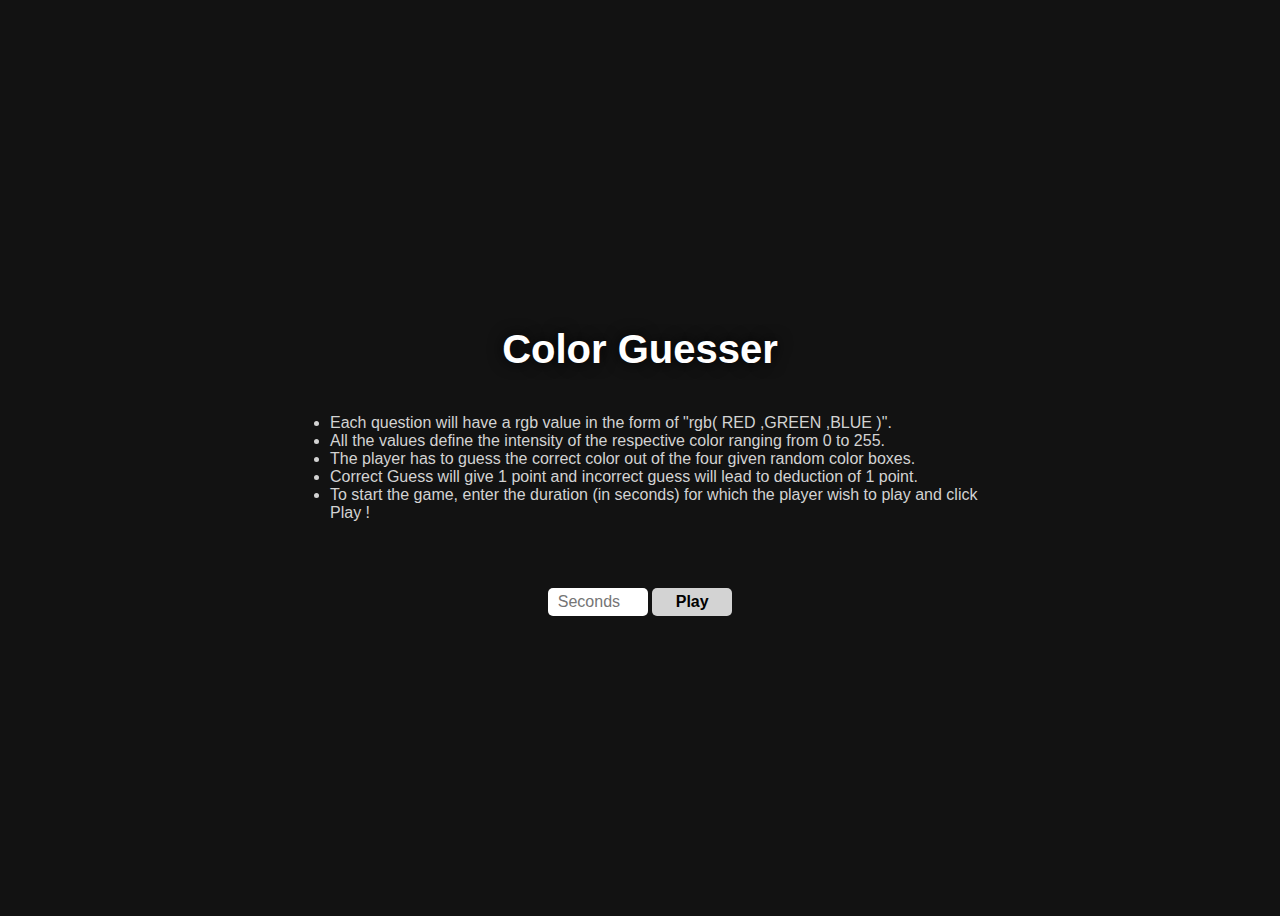
<file: index.html>
<!DOCTYPE html>
<html lang="en">
<head>
    <meta charset="UTF-8">
    <meta http-equiv="X-UA-Compatible" content="IE=edge">
    <meta name="viewport" content="width=device-width, initial-scale=1.0">
    <link rel="stylesheet" href="style.css">
    <title>Color Guesser</title>
</head>
<body id="body">
    <div class="container">
        <div class="game-title">
            <h1>Color Guesser</h1>
        </div>
        <div class="rules">
            <ul>
                <li>Each question will have a rgb value in the form of "rgb( RED ,GREEN ,BLUE )".</li>
                <li>All the values define the intensity of the respective color ranging from 0 to 255.</li>
                <li>The player has to guess the correct color out of the four given random color boxes.</li>
                <li>Correct Guess will give 1 point and incorrect guess will lead to deduction of 1 point.</li>
                <li>To start the game, enter the duration (in seconds) for which the player wish to play and click Play !</li>
            </ul>
        </div>
        <div>
            <form name="startForm" action="game.html" onsubmit="return startGame()">
                <input type="text" name="time-field" placeholder="Seconds">
                <input type="submit" value="Play">
            </form>
        </div>
    </div>
</body>
<script src="index-script.js"></script>
</html>
</file>
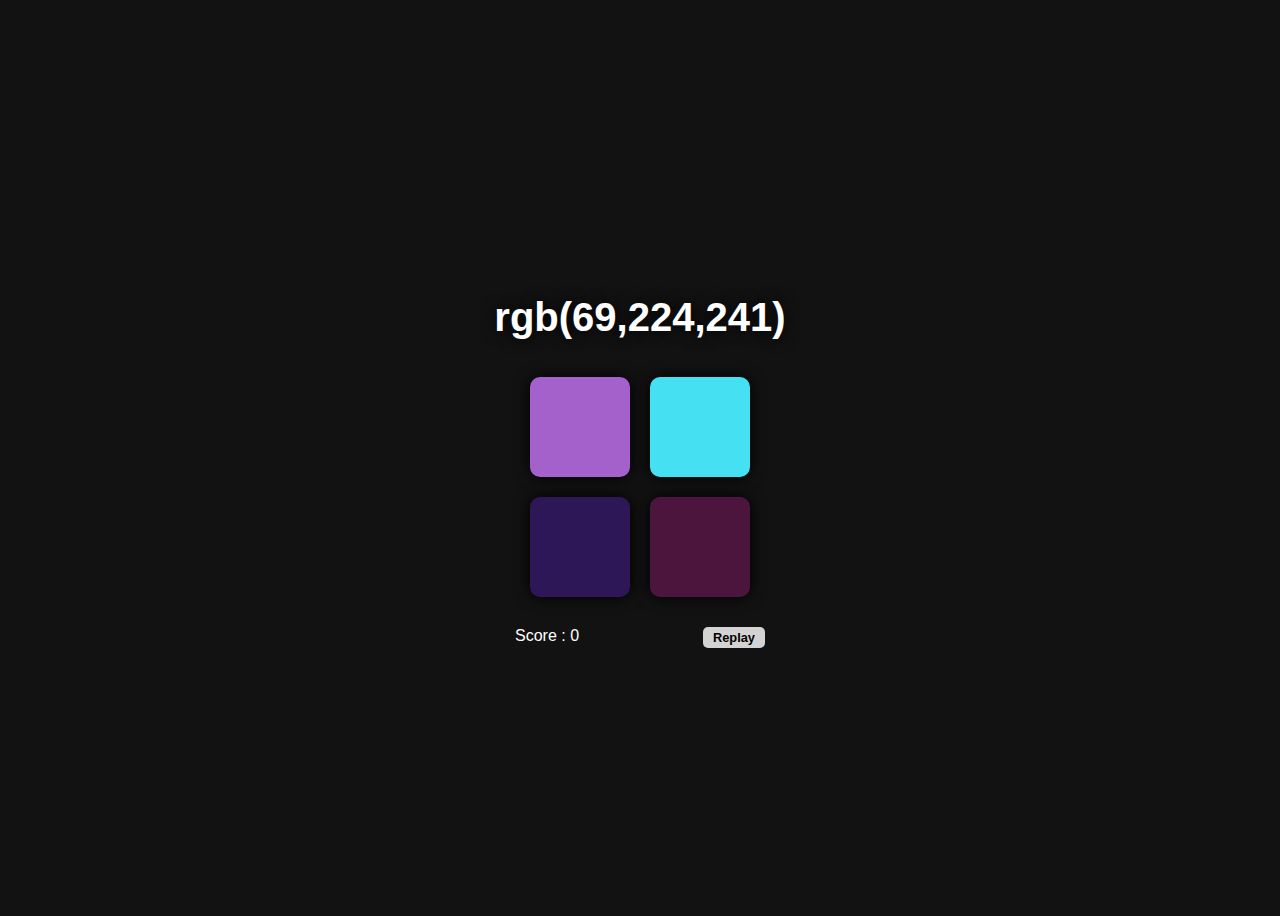
<file: game.html>
<!DOCTYPE html>
<html lang="en">
<head>
    <meta charset="UTF-8">
    <meta http-equiv="X-UA-Compatible" content="IE=edge">
    <meta name="viewport" content="width=device-width, initial-scale=1.0">
    <link rel="stylesheet" href="style.css">
    <title>Color Guesser</title>
</head>
<body id="body">
    <div class="container">
        <div class="question">
            <h1 id="rgb-question">rgb(255,241,156)</h1>
        </div>
        <div class="options">
            <div class="option" id="0"></div>
            <div class="option" id="1"></div>
            <div class="option" id="2"></div>
            <div class="option" id="3"></div>
        </div>
        <div class="hud">
            <span>
                Score :
                <span id="score">0</span>
            </span>
            <span id="time"></span>
            <button onclick="replay()">Replay</button>
        </div>
    </div>
</body>
<script src="game-script.js"></script>
</html>
</file>
<file: style.css>
*{
    box-sizing: border-box;
}
body{
    background:#121212;
    color: white;
    font-family: sans-serif;
}

.container{
    display: flex;
    flex-direction: column;
    justify-content: center;
    align-items: center;
    height: 100vh;
}

.rules{
    margin-bottom: 50px;
    width: 700px;
    color: lightgray;
    font-size: 1em;
}

input[type="text"]{
    width: 100px;
    padding: 5px 10px;
    border-radius: 5px;
    border: none;
    font-size: 1em;
}

button{
    background: lightgray;
    padding: 3px 10px;
    font-size: 0.8em;
    border-radius: 5px;
    border: none;
    font-weight: 600;
    transition: background 200ms, transform 200ms, color 200ms;
}

input[type="submit"]{
    width: 80px;
    padding: 5px 10px;
    font-size: 1em;
    border-radius: 5px;
    border: none;
    font-weight: 600;
    background: lightgray;
    transition: background 200ms, transform 200ms, color 200ms;
}

button:hover, input[type="submit"]:hover{
    transform: translateY(-2px);
    background: rgb(70, 70, 70);
    color: white;
}

button:active, input[type="submit"]:active{
    transform: translateY(2px);
}

button:focus, [type="submit"]:focus{
    outline: none;
}

.question h1, .game-title h1{
    color: white;
    font-size: 2.5em;
    transition: color 500ms;
    text-shadow: 0px 0px 15px black;
}

.options{
    display: flex;
    flex-wrap: wrap;
    width: 240px;
}

.option{
    margin: 10px;
    background: white;
    height: 100px;
    width: 100px;
    box-shadow: 0px 0px 15px black;
    border-radius: 10px;
    transition: transform 200ms;
    cursor: pointer;
}

.option:hover{
    transform: translateY(-2px);
}

.option:active{
    transform: translateY(3px);
}

.hud{
    width: 250px;
    display: flex;
    margin-top: 20px;
    justify-content: space-between;
}

.box-glow{
    box-shadow: 0px 0px 20px rgb(30, 255, 0);
}

.blocked-input{
    pointer-events: none;
}

@keyframes correct {
    0%{
        color: rgb(0, 255, 0);;
        transform: scale(1);
    }
    100%{
        color: rgb(0, 255, 0);
        transform: scale(1.5);
        opacity: 0;
    }   
}

@keyframes wrong {
    0%{
        color: red;
        transform: translateX(0);
    }
    25%{
        color: red;
        transform: translateX(3px);
    }
    50%{
        color: red;
        transform: translateX(-6px);
    }
    100%{
        color: red;
        transform: translateX(3px);
    }      
}

@media only screen and (max-width: 600px) {
    .rules{
        width: 95%;
    }
}
</file>
